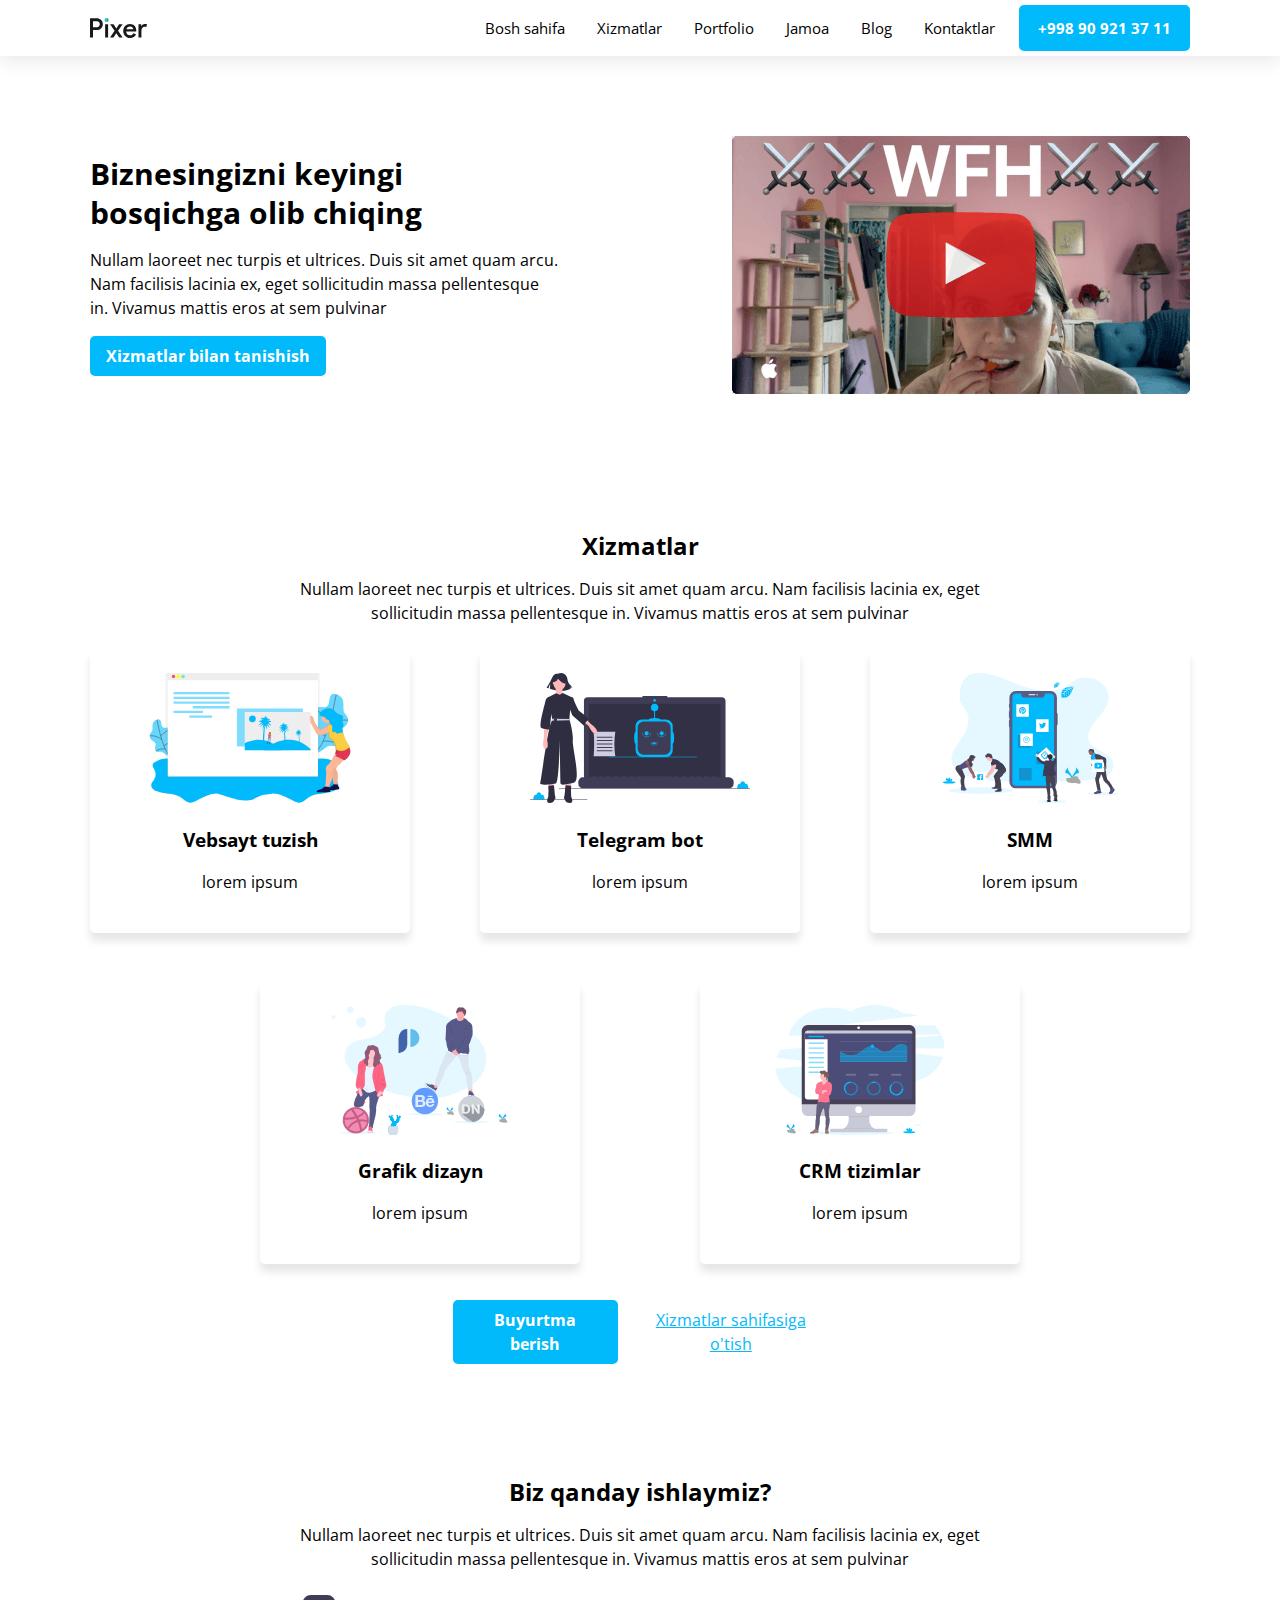
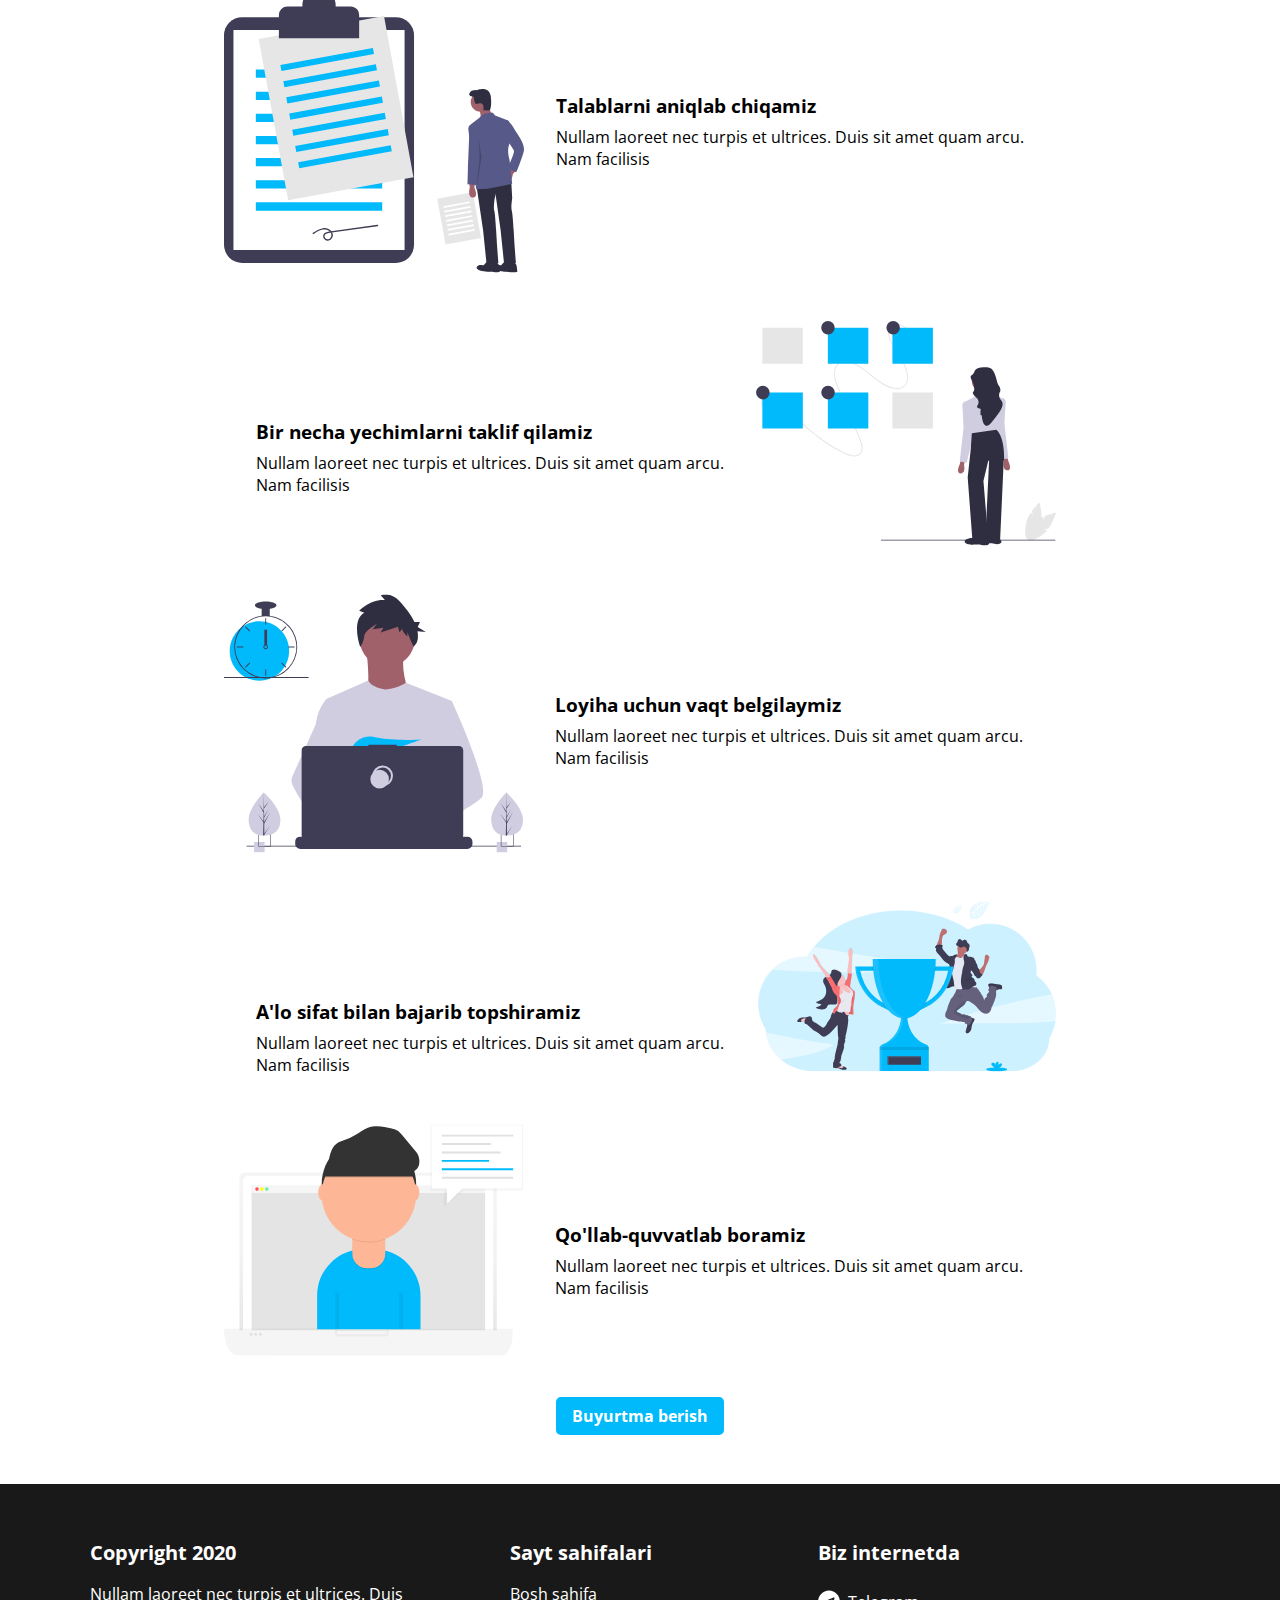
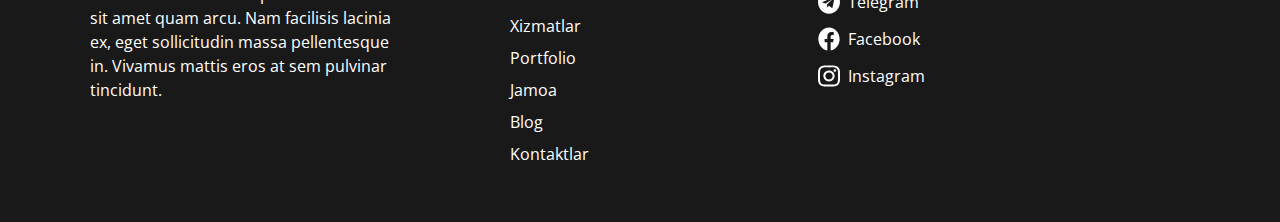
<file: index.html>
<!DOCTYPE html>
<html lang="uz">
<head>
  <meta charset="UTF-8">
  <meta name="viewport" content="width=device-width, initial-scale=1.0">
  <link rel="preconnect" href="https://fonts.googleapis.com">
  <link rel="preconnect" href="https://fonts.gstatic.com" crossorigin>
  <link href="https://fonts.googleapis.com/css2?family=Open+Sans:wght@300..800&display=swap" rel="stylesheet">
  <link rel="stylesheet" href="./css/main.css">
  <title>Pixer</title>
</head>
<body class="body">
  
  <!-- site header begin -->
  
  <header class="site-header">
    <div class="container">
      <div class="header-inner">
        <a class="logo-link" href="#">
          <img class="logo" 
          src="images/logo.svg"
          width="58"
          height="20" 
          alt="Site logo">
        </a>
        <nav class="navbar">
          <ul class="navbar-list">
            <li class="navbar-item">
              <a class="navbar-link" href="./index.html">Bosh sahifa</a>
            </li>
            <li class="navbar-item">
              <a class="navbar-link" href="./servicesindex.html">Xizmatlar</a>
            </li>
            <li class="navbar-item">
              <a class="navbar-link" href="#">Portfolio</a>
            </li>
            <li class="navbar-item">
              <a class="navbar-link" href="#">Jamoa</a>
            </li>
            <li class="navbar-item">
              <a class="navbar-link" href="#">Blog</a>
            </li>
            <li class="navbar-item">
              <a class="navbar-link" href="#">Kontaktlar</a>
            </li>
          </ul>
        </nav>
        <a class="navbar-out-link" href="tel:+998909213711">+998 90 921 37 11</a>
      </div>          
    </div>
  </header>
  
  <!-- site header end -->
  
  <!-- site main begin  -->
  
  <main class="site-main">
    <section class="hero">
      <div class="container">
        <div class="hero-inner">
          <div class="text-wrapper">
            <h1 class="hero-title">
              Biznesingizni keyingi bosqichga olib chiqing
            </h1>
            <p class="hero-text">
              Nullam laoreet nec turpis et ultrices. Duis sit amet quam arcu. Nam facilisis lacinia ex, 
              eget sollicitudin massa pellentesque in. Vivamus mattis eros at sem pulvinar
            </p>
            <a class="hero-link" href="#">Xizmatlar bilan tanishish</a>
          </div>
          <img class="hero-img" src="images/youtubeembed.png" 
          width="458"
          height="258"
          loading="lazy"
          srcset="images/youtubeembed.png 1x, images/youtubeembed@2x.png 2x"
          alt="Biznesni yaxshilash haqidagi video ma'lumot">
        </div>
      </div>
    </section>
    <section class="services">
      <div class="container">
        <div class="services-text-wrap">
          <h2 class="service-title">Xizmatlar</h2>
          <p class="service-text">Nullam laoreet nec turpis et ultrices. Duis sit amet quam arcu. Nam facilisis lacinia ex, 
            eget sollicitudin massa pellentesque in. Vivamus mattis eros at sem pulvinar</p>
          </div>
          <ul class="service-list">
            <li class="service-item">
              <img class="service-img" src="images/websiteillustration.svg" 
              width="203"
              height="130"
              loading="lazy"
              alt="website yaratish haqida">
              <h3 class="list-item-title">Vebsayt tuzish</h3>
              <p class="list-item-text">lorem ipsum</p>
            </li>
            <li class="service-item">
              <img class="service-img" src="images/botillustration.svg" 
              width="222"
              height="130"
              loading="lazy"
              alt="Bot yaratish haqida">
              <h3 class="list-item-title">Telegram bot</h3>
              <p class="list-item-text">lorem ipsum</p>
            </li>
            <li class="service-item">
              <img class="service-img" src="images/smmillustration.svg" 
              width="177"
              height="130"
              loading="lazy"
              alt="smm haqida">
              <h3 class="list-item-title">SMM</h3>
              <p class="list-item-text">lorem ipsum</p>
            </li>
            <li class="service-item even-service-item">
              <img class="service-img" src="images/designillustrationn.svg" 
              width="179"
              height="130"
              loading="lazy"
              alt="grafik dizayn haqida">
              <h3 class="list-item-title">Grafik dizayn</h3>
              <p class="list-item-text">lorem ipsum</p>
            </li>
            <li class="service-item even-service-itemm">
              <img class="service-img" src="images/crmillustrationn.svg" 
              width="170"
              height="130"
              loading="lazy"
              alt="CRM tizimlar haqida">
              <h3 class="list-item-title">CRM tizimlar</h3>
              <p class="list-item-text">lorem ipsum</p>
            </li>
          </ul>
          <ul class="service-out-list">
            <li class="service-out-item">
              <a class="service-out-link" href="#">Buyurtma berish</a>
            </li>
            <li class="service-out-item">
              <a class="out-link-service" href="#">Xizmatlar sahifasiga o'tish</a>
            </li>
          </ul>
        </div>
      </section>
      <section class="how-we-can-work">
        <div class="container">
          <div class="services-text-wrap">
            <h2 class="service-title">Biz qanday ishlaymiz?</h2>
            <p class="service-text">Nullam laoreet nec turpis et ultrices. Duis sit amet quam arcu. Nam facilisis lacinia ex,
              eget sollicitudin massa pellentesque in. Vivamus mattis eros at sem pulvinar</p>
            </div>
            <ul class="work-list">
              <li class="work-item">
                <img class="work-img" 
                src="images/workimage.svg" 
                width="300"
                height="278"
                loading="lazy"
                alt="talablarni korib chiqish haqida">
                <div class="work-text-wrap">
                  <h3 class="work-title">Talablarni aniqlab chiqamiz</h3>
                  <p class="work-text">Nullam laoreet nec turpis et ultrices. Duis sit amet quam arcu. Nam facilisis</p>
                </div>
              </li>
              <li class="work-item even-item">
                <img class="work-img" 
                src="images/stepilllustration.svg"
                width="300"
                height="225"
                loading="lazy" 
                alt="Takliflar haqida">
                <div class="work-text-wrap">
                  <h3 class="work-title">Bir necha yechimlarni taklif qilamiz</h3>
                  <p class="work-text">Nullam laoreet nec turpis et ultrices. Duis sit amet quam arcu. Nam facilisis</p>
                </div>
              </li>
              <li class="work-item">
                <img class="work-img" 
                src="images/manimgg.svg" 
                width="300"
                height="259"
                loading="lazy"
                alt="loyihalar haqida">
                <div class="work-text-wrap">
                  <h3 class="work-title">Loyiha uchun vaqt belgilaymiz</h3>
                  <p class="work-text">Nullam laoreet nec turpis et ultrices. Duis sit amet quam arcu. Nam facilisis</p>
                </div>
              </li>
              <li class="work-item even-item">
                <img class="work-img" 
                src="images/winnerimg.svg" 
                width="300"
                height="171"
                loading="lazy"
                alt="A'lo darajadagi xizmat haqida">
                <div class="work-text-wrap">
                  <h3 class="work-title">A'lo sifat bilan bajarib topshiramiz</h3>
                  <p class="work-text">Nullam laoreet nec turpis et ultrices. Duis sit amet quam arcu. Nam facilisis</p>
                </div>
              </li>
              <li class="work-item">
                <img class="work-img" 
                src="images/boyimage.svg" 
                width="300"
                height="232"
                alt="Qo'llab quvvatlash haqida">
                <div class="work-text-wrap">
                  <h3 class="work-title">Qo'llab-quvvatlab boramiz</h3>
                  <p class="work-text">Nullam laoreet nec turpis et ultrices. Duis sit amet quam arcu. Nam facilisis</p>
                </div>
              </li>
            </ul>
            <div class="work-link-wrap">
              <a class="work-link" href="#">Buyurtma berish</a>                        
            </div>
          </div>
        </section>
      </main>
      
      <!-- site main end -->
      
      <!-- site footer begin  -->
      
      <footer class="site-footer">
        <div class="container">
          <div class="footer-inner">
            <div class="footer-title-wrap">
              <strong class="footer-strong">Copyright 2020</strong>
              <p class="footer-text">Nullam laoreet nec turpis et ultrices. Duis sit amet quam arcu. Nam facilisis lacinia ex, 
                eget sollicitudin massa pellentesque in. Vivamus mattis eros at sem pulvinar tincidunt.</p>
              </div>
              <div class="footer-pages-wrap">
                <strong class="footer-strong">Sayt sahifalari</strong>
                <ul class="footer-list">
                  <li class="footer-list-item"><a class="footer-link" href="#">Bosh sahifa</a></li>
                  <li class="footer-list-item"><a class="footer-link" href="#">Xizmatlar</a></li>
                  <li class="footer-list-item"><a class="footer-link" href="#">Portfolio</a></li>
                  <li class="footer-list-item"><a class="footer-link" href="#">Jamoa</a></li>
                  <li class="footer-list-item"><a class="footer-link" href="#">Blog</a></li>
                  <li class="footer-list-item"><a class="footer-link" href="#">Kontaktlar</a></li>
                </ul>
              </div>
              <div class="app-wrapper">
                <strong class="footer-strong">Biz internetda</strong>
                <ul class="footer-listt">
                  <li class="footer-listt-item">
                    <a class="footer-app-link" target="_blank" href="https://t.me/asadbekerkinof/">
                      <img class="app-footer" src="images/telegramm.svg" 
                      width="22"
                      height="24"
                      loading="lazy"
                      alt="Telegram logosi">Telegram</a>
                    </li>
                    <li class="footer-listt-item">
                      <a class="footer-app-link" target="_blank" href="https://www.facebook.com/?locale=ru_RU">
                        <img class="app-footer" src="images/facebookk.svg" 
                        width="22"
                        height="24"
                        loading="lazy"
                        alt="facebook logosi">Facebook</a>
                      </li>
                      <li class="footer-listt-item">
                        <a class="footer-app-link" target="_blank" href="https://www.instagram.com/asadbek.erkinof/">
                          <img class="app-footer" src="images/instagramm.svg" 
                          width="22"
                          height="24"
                          loading="lazy"
                          alt="instagram logosi">Instagram</a>
                        </li>
                      </ul>
                   </div>
              </div>
          </div>
      </footer>
              
              <!-- site footer end -->
              
  </body>
</html>
</file>
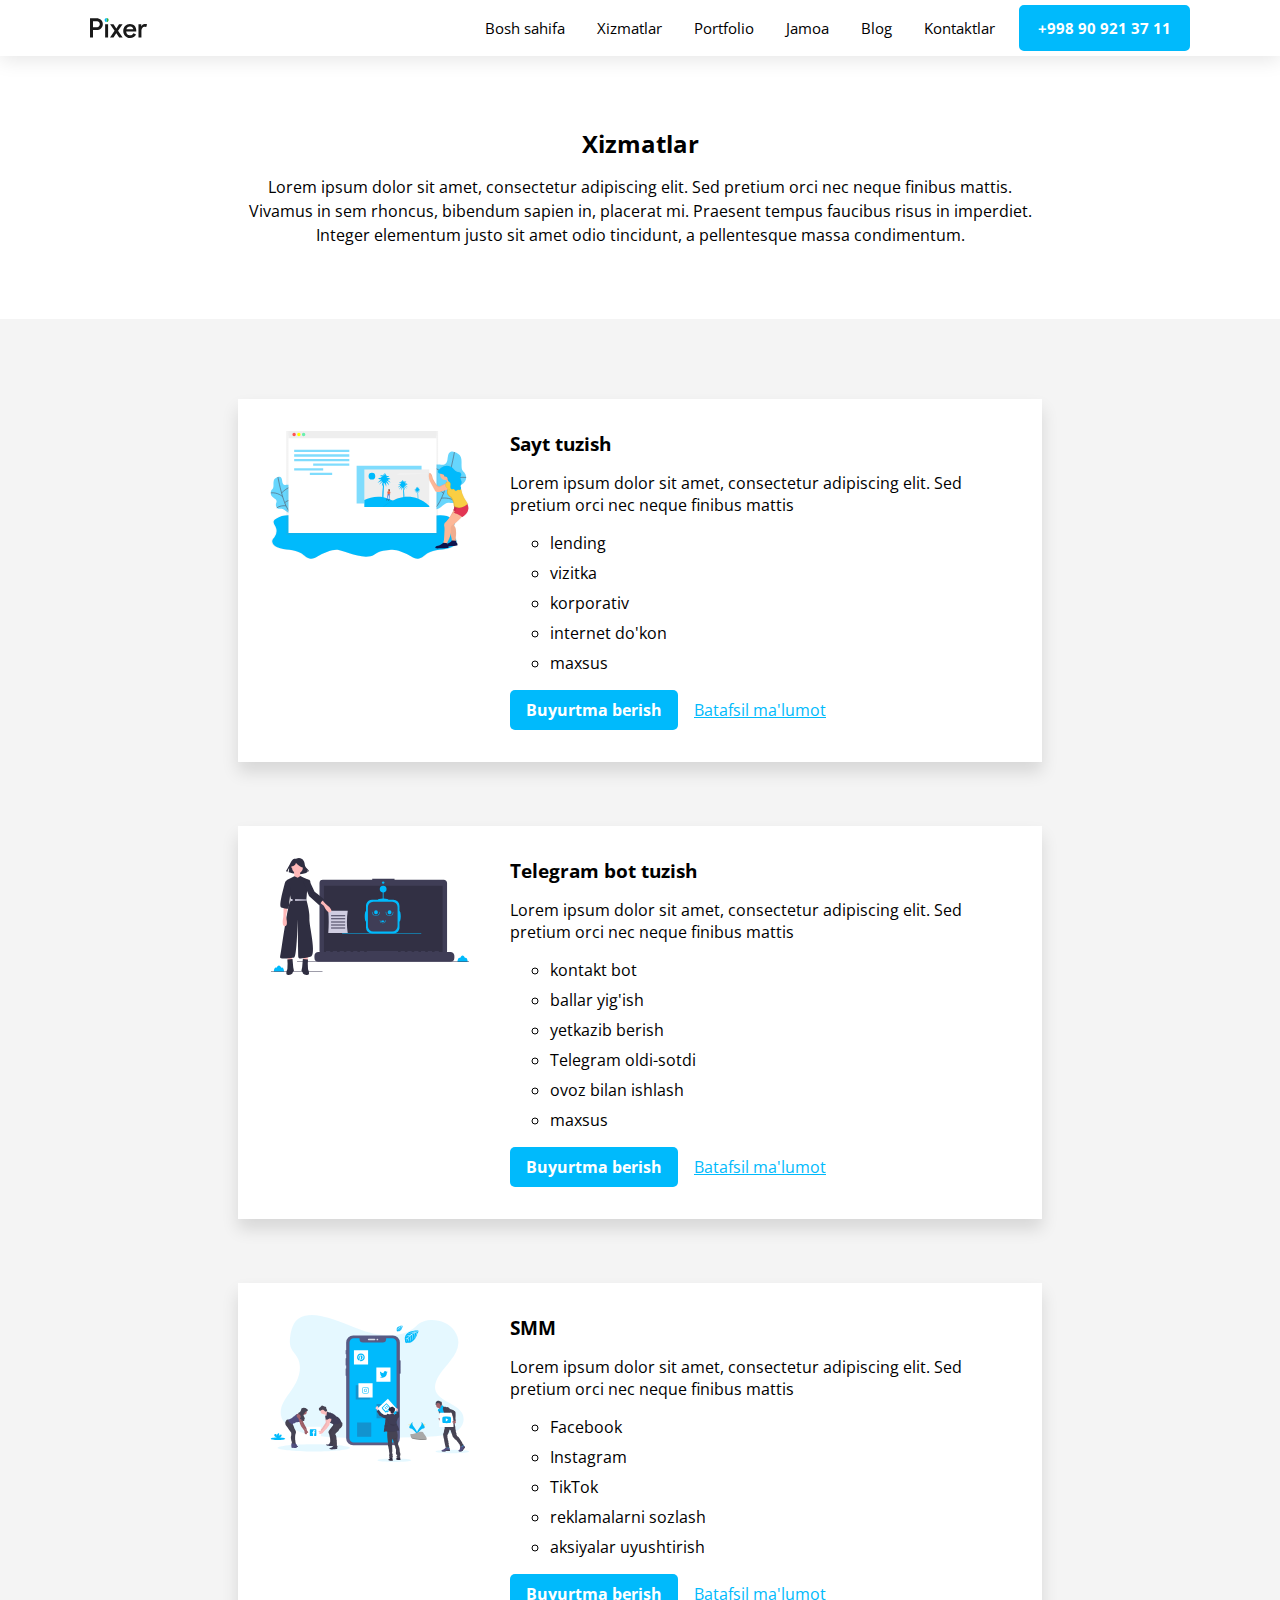
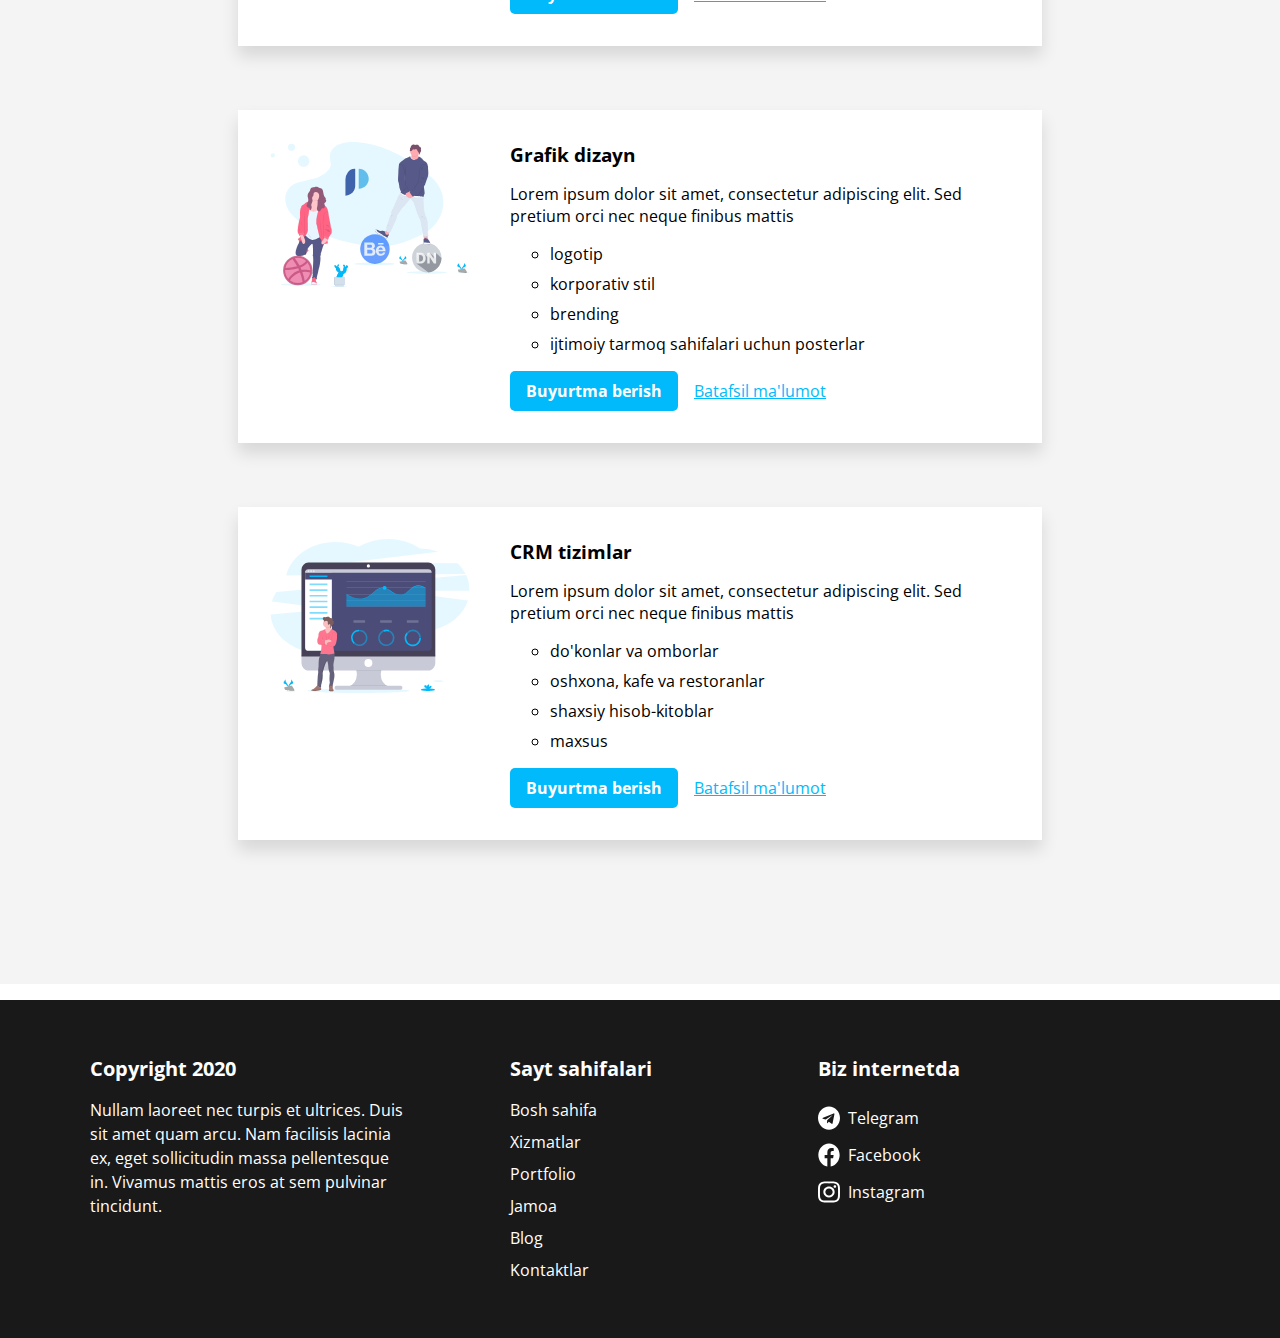
<file: servicesindex.html>
<!DOCTYPE html>
<html lang="en">
<head>
  <meta charset="UTF-8">
  <meta name="viewport" content="width=device-width, initial-scale=1.0">
  <title>Document</title>
  <link rel="preconnect" href="https://fonts.googleapis.com">
  <link rel="preconnect" href="https://fonts.gstatic.com" crossorigin>
  <link href="https://fonts.googleapis.com/css2?family=Open+Sans:wght@300..800&display=swap" rel="stylesheet">
  <link rel="stylesheet" href="./css/main.css">
</head>
<body class="body">
  <header class="site-header">
    <div class="container">
      <div class="header-inner">
        <a class="logo-link" href="#">
          <img class="logo" 
          src="images/logo.svg"
          width="58"
          height="20" 
          alt="Site logo">
        </a>
        <nav class="navbar">
          <ul class="navbar-list">
            <li class="navbar-item">
              <a class="navbar-link" href="./index.html">Bosh sahifa</a>
            </li>
            <li class="navbar-item">
              <a class="navbar-link" href="./servicesindex.html">Xizmatlar</a>
            </li>
            <li class="navbar-item">
              <a class="navbar-link" href="#">Portfolio</a>
            </li>
            <li class="navbar-item">
              <a class="navbar-link" href="#">Jamoa</a>
            </li>
            <li class="navbar-item">
              <a class="navbar-link" href="#">Blog</a>
            </li>
            <li class="navbar-item">
              <a class="navbar-link" href="#">Kontaktlar</a>
            </li>
          </ul>
        </nav>
        <a class="navbar-out-link" href="tel:+998909213711">+998 90 921 37 11</a>
      </div>          
    </div>
  </header>
  
  <main>
    <section>
      <div class="container">
        <div class="services-text-wrap service-wrap">
          <h2 class="service-title">Xizmatlar</h2>
          <p class="service-text service-desc">Lorem ipsum dolor sit amet, consectetur adipiscing elit. Sed pretium orci nec neque finibus mattis. Vivamus in sem rhoncus, bibendum sapien in, placerat mi. Praesent tempus faucibus risus in imperdiet. Integer elementum justo sit amet odio tincidunt, a pellentesque massa condimentum.</p>
        </div>
      </div>
      </section>
        
        <section class="service-section">
          <div class="container">
            <ul class="services-box-list">
              <li class="services-list">
                <img class="services-list-img" 
                src="images/websiteillustration.svg"
                width="200"
                height="128"
                loading="eager"
                alt="Webiste picture">
                
                <div class="service-title-box">
                  <h3 class="services-title">Sayt tuzish</h3>
                  <p class="services-text">Lorem ipsum dolor sit amet, consectetur adipiscing elit. Sed pretium orci nec neque finibus mattis</p>
                  <ul class="smth-list">
                    <li class="smth-item">lending</li>
                    <li class="smth-item">vizitka</li>
                    <li class="smth-item">korporativ</li>
                    <li class="smth-item">internet do'kon</li>
                    <li class="smth-item">maxsus</li>
                  </ul>
                  
                  <ul class="services-link-list">
                    <li class="service-out-item">
                      <a class="service-out-link" href="#">Buyurtma berish</a>
                    </li>
                    <li class="service-out-item">
                      <a class="out-link-service" href="#">Batafsil ma'lumot</a>
                    </li>
                  </ul>
                </div>
                
              </li>
              
              <li class="services-list">
                <img class="services-list-img" 
                src="images/botillustration.svg"
                width="200"
                height="117"
                loading="lazy"
                alt="bot create picture">
                
                <div class="service-title-box">
                  <h3 class="services-title">Telegram bot tuzish</h3>
                  <p class="services-text">Lorem ipsum dolor sit amet, consectetur adipiscing elit. Sed pretium orci nec neque finibus mattis</p>
                  <ul class="smth-list">
                    <li class="smth-item">kontakt bot</li>
                    <li class="smth-item">ballar yig'ish</li>
                    <li class="smth-item">yetkazib berish</li>
                    <li class="smth-item">Telegram oldi-sotdi</li>
                    <li class="smth-item">ovoz bilan ishlash</li>
                    <li class="smth-item">maxsus</li>
                  </ul>
                  
                  <ul class="services-link-list">
                    <li class="service-out-item">
                      <a class="service-out-link" href="#">Buyurtma berish</a>
                    </li>
                    <li class="service-out-item">
                      <a class="out-link-service" href="#">Batafsil ma'lumot</a>
                    </li>
                  </ul>
                </div>
              </li>
              
              <li class="services-list">
                <img class="services-list-img" 
                src="images/smmillustration.svg"
                width="200"
                height="147"
                loading="lazy"
                alt="SMM picture">
                
                
                <div class="service-title-box">
                  <h3 class="services-title">SMM</h3>
                  <p class="services-text">Lorem ipsum dolor sit amet, consectetur adipiscing elit. Sed pretium orci nec neque finibus mattis</p>
                  <ul class="smth-list">
                    <li class="smth-item">Facebook</li>
                    <li class="smth-item">Instagram</li>
                    <li class="smth-item">TikTok</li>
                    <li class="smth-item">reklamalarni sozlash</li>
                    <li class="smth-item">aksiyalar uyushtirish</li>
                  </ul>
                  
                  <ul class="services-link-list">
                    <li class="service-out-item">
                      <a class="service-out-link" 
                      href="#">Buyurtma berish</a>
                    </li>
                    <li class="service-out-item">
                      <a class="out-link-service" 
                      href="#">Batafsil ma'lumot</a>
                    </li>
                  </ul>
                </div>
              </li>
              
              <li class="services-list">
                <img class="services-list-img" 
                src="images/designillustrationn.svg" 
                width="200"
                height="145"
                loading="lazy"
                alt="grafik design picture">
                
                
                <div class="service-title-box">
                  <h3 class="services-title">Grafik dizayn</h3>
                  <p class="services-text">Lorem ipsum dolor sit amet, consectetur adipiscing elit. Sed pretium orci nec neque finibus mattis</p>
                  <ul class="smth-list">
                    <li class="smth-item">logotip</li>
                    <li class="smth-item">korporativ stil</li>
                    <li class="smth-item">brending</li>
                    <li class="smth-item">ijtimoiy tarmoq sahifalari uchun posterlar</li>
                  </ul>
                  
                  <ul class="services-link-list">
                    <li class="service-out-item">
                      <a class="service-out-link" href="#">Buyurtma berish</a>
                    </li>
                    <li class="service-out-item">
                      <a class="out-link-service" href="#">Batafsil ma'lumot</a>
                    </li>
                  </ul>
                </div>
              </li>
              
              <li class="services-list">
                <img class="services-list-img" 
                src="images/crmillustrationn.svg" 
                width="200"
                height="154"
                loading="lazy"
                alt="CRM picture">
                
                <div class="service-title-box">
                  <h3 class="services-title">CRM tizimlar</h3>
                  <p class="services-text">Lorem ipsum dolor sit amet, consectetur adipiscing elit. Sed pretium orci nec neque finibus mattis</p>
                  <ul class="smth-list">
                    <li class="smth-item">do'konlar va omborlar</li>
                    <li class="smth-item">oshxona, kafe va restoranlar</li>
                    <li class="smth-item">shaxsiy hisob-kitoblar</li>
                    <li class="smth-item">maxsus</li>
                  </ul>
                  
                  <ul class="services-link-list">
                    <li class="service-out-item">
                      <a class="service-out-link" href="#">Buyurtma berish</a>
                    </li>
                    <li class="service-out-item">
                      <a class="out-link-service" href="#">Batafsil ma'lumot</a>
                    </li>
                  </ul>
                </div>
              </li>
            </ul>
          </div>
        </section>

        
  </main>
  
  <footer class="site-footer">
    <div class="container">
      <div class="footer-inner">
        <div class="footer-title-wrap">
          <strong class="footer-strong">Copyright 2020</strong>
          <p class="footer-text">Nullam laoreet nec turpis et ultrices. Duis sit amet quam arcu. Nam facilisis lacinia ex, eget sollicitudin massa pellentesque in. Vivamus mattis eros at sem pulvinar tincidunt.</p>
        </div>
        <div class="footer-pages-wrap">
          <strong class="footer-strong">Sayt sahifalari</strong>
          <ul class="footer-list">
            <li class="footer-list-item"><a class="footer-link" href="#">Bosh sahifa</a></li>
            <li class="footer-list-item"><a class="footer-link" href="#">Xizmatlar</a></li>
            <li class="footer-list-item"><a class="footer-link" href="#">Portfolio</a></li>
            <li class="footer-list-item"><a class="footer-link" href="#">Jamoa</a></li>
            <li class="footer-list-item"><a class="footer-link" href="#">Blog</a></li>
            <li class="footer-list-item"><a class="footer-link" href="#">Kontaktlar</a></li>
          </ul>
        </div>
        <div class="app-wrapper">
          <strong class="footer-strong">Biz internetda</strong>
          <ul class="footer-listt">
            <li class="footer-listt-item">
              <a class="footer-app-link" target="_blank" href="https://t.me/asadbekerkinof/">
                <img class="app-footer" src="images/telegramm.svg" 
                width="22"
                height="24"
                loading="lazy"
                alt="Telegram logosi">Telegram</a>
              </li>
              <li class="footer-listt-item">
                <a class="footer-app-link" target="_blank" href="https://www.facebook.com/?locale=ru_RU">
                  <img class="app-footer" src="images/facebookk.svg" 
                  width="22"
                  height="24"
                  loading="lazy"
                  alt="facebook logosi">Facebook</a>
                </li>
                <li class="footer-listt-item">
                  <a class="footer-app-link" target="_blank" href="https://www.instagram.com/asadbek.erkinof/">
                    <img class="app-footer" src="images/instagramm.svg" 
                    width="22"
                    height="24"
                    loading="lazy"
                    alt="instagram logosi">Instagram</a>
                  </li>
                </ul>
              </div>
          </div>
       </div>
    </footer>
  </body>
</html>
</file>
<file: css/main.css>
* {
  box-sizing: border-box;
}

.body {
  margin: 0;
  font-family: "Open Sans", "Arial" , sans-serif
}

.container {
  width: 1140px;
  margin-inline: auto;
  padding-right: 20px;
  padding-left: 20px;
}

.site-header {
  box-shadow: 0px 4px 20px 0px rgba(0, 0, 0, 0.10);
}

.header-inner {
  display: flex;
  align-items: center;
}

.logo-link {
  margin-right: auto;
}

.logo {
  display: block;
  height: auto;
}

.logo:hover{
  opacity: 0.8;
}

.logo-link:active {
  opacity: 0.4;
}

.navbar {
  margin-right: 8px;
}

.navbar-list {
  list-style: none;
  display: flex;
}

.navbar-link {
  text-decoration-line: none;
  color: #000;
  font-size: 15px;
  font-weight: 400;
  line-height: 24px;
  padding: 16px;
}

.navbar-link:hover {
  border-bottom: #191919;
  border-bottom-style: solid;
}

.navbar-link:active {
  color: #fff;
  background-color: #191919;
  opacity: 0.7;
  border-bottom: none;
  border: 3px solid #00BAFC;

}

.navbar-out-link {
  border-radius: 5px;
  background: #00BAFC; 
  color: #FFF;
  font-size: 15px;
  font-weight: 700;
  line-height: 24px;
  text-decoration-line: none;
  padding: 8px 16px; 
  border: 3px solid #00BAFC;
  
}

.navbar-out-link:hover {
  border-style: solid;
  background-color: #fff;
  color: #00BAFC;
  border-style: solid;
  border: 3px solid #00BAFC;
}

.navbar-out-link:active {
  color: #fff;
  background-color: #00BAFC;
  opacity: 0.6;
  border: 3px solid #00BAFC;
}

.service-item:hover {
  border-radius: 5px;
  background: #FFF;
  box-shadow: 0px 12px 21px 0px rgba(0, 0, 0, 0.10);
}

.service-item:active {
  border-radius: 5px;
  background: #FFF;
  box-shadow: 0px 4px 4px 0px rgba(0, 0, 0, 0.20);
}


.hero {
  padding-block: 80px;
}

.hero-inner {
  display: flex;
  justify-content: space-between;
  align-items: center;
}

.text-wrapper {
  width: 470px;
}

.hero-title {
  color: #000;
  font-size: 30px;
  font-weight: 700;
  line-height: 130%;
  margin-top: 0;
  margin-bottom: 16px;
}

.hero-text {
  color: #000;
  font-size: 16px;
  font-weight: 400;
  line-height: 24px;
  margin-top: 0;
  margin-bottom: 16px;
}

.hero-link {
  display: inline-block;
  color: #FFF;
  font-size: 16px;
  font-weight: 700;
  line-height: 24px;
  border-radius: 5px;
  background: #00BAFC;
  text-decoration-line: none;
  padding: 8px 16px;
  align-items: center;
}

.hero-link:hover {
  opacity: 0.8;
}

.hero-link:active {
  opacity: 0.6;
}

.services {
  padding-block: 56px;
}

.services-text-wrap {
  width: 719px;
  margin-inline: auto;
  margin-bottom: 24px;
}

.service-title {
  color: #000;
  text-align: center;
  font-size: 24px;
  font-weight: 700;
  line-height: 130%;
  margin: 0;
  margin-bottom: 16px;
}

.service-text {
  color: #000;
  text-align: center;
  font-size: 16px;
  font-weight: 400;
  line-height: 24px;
  margin: 0;
}



.service-list {
  display: flex;
  flex-wrap: wrap;
  justify-content: space-between;
  align-items: center;
  list-style: none;
  margin: 0;
  padding: 0;
}

.service-item {
  width: 320px;
  margin-bottom: 48px;
  text-align: center;
  padding-top: 24px;
}

.even-service-item {
  margin-inline:  100px;
}

.service-out-list {
  list-style: none;
  display: flex;
  margin-inline: auto;
  padding-top: 24px;
  align-items: center;
  width: 375px;
  padding-left: 0;
}

.service-out-item {
  text-align: center;
}

.service-link-wrap {
  width: 378px;
  margin-inline: auto;
  display: flex;
}


.service-out-link {
  text-decoration-line: none;
  color: #FFF;
  font-size: 16px;
  font-weight: 700;
  line-height: 24px;
  padding: 8px 16px;
  align-items: center;
  border-radius: 5px;
  background: #00BAFC;
  margin-right: 16px;
  display: inline-block;
}

.service-out-link:hover {
  opacity: 0.8;
}

.service-out-link:active {
  opacity: 0.6;
}

.out-link-service {
  color: var(--blue, #00BAFC);
  text-align: center;
  font-size: 16px;
  font-weight: 400;
  line-height: 24px;
  text-decoration-line: underline;
}

.how-we-can-work {
  padding-block: 56px;
}

.work-item {
  display: flex;
  width: 832px;
  margin-inline: auto;
  margin-bottom: 48px;
  margin-top: 24px;
}

.work-text-wrap {
  align-items: center;
  margin-left: 32px;
}

.even-item {
  flex-direction: row-reverse;
  margin-right: 0;
  margin-left: 32px;
  margin-inline: auto;
  margin-bottom: 48px;
}
.work-title {
  margin: 0;
  margin-bottom: 8px;
  margin-top: 98px;
}

.work-text {
  margin: 0;
  align-content: ;
}

.work-list {
  margin: 0;
  padding: 0;
}

.work-link {
  color: #FFF;
  font-size: 16px;
  font-weight: 700;
  line-height: 24px;
  padding: 8px 16px;
  align-items: center;
  border-radius: 5px;
  background: #00BAFC;
  text-decoration-line: none;
}

.work-link:hover {
  opacity: 0.8;
}

.work-link:active {
  opacity: 0.6;
}

.work-link-wrap {
  text-align: center;
}

.site-footer {
  padding-block: 56px;
  background-color: #191919;
}

.footer-inner {
  display: flex;
}

.footer-title-wrap {
  width: 320px;
}

.footer-strong {
  color: #FFF;
  font-size: 20px;
  font-weight: 700;
  line-height: 130%; 
}

.footer-text {
  color: #FFF;
  font-size: 16px;
  font-weight: 400;
  line-height: 150%;
  margin: 0;
  margin-top: 16px;
}

.footer-list {
  list-style: none;
  margin: 0;
  padding: 0;
  margin-top: 16px;
}

.footer-listt {
  margin-top: 16px;
  margin: 0;
  padding: 0;
}

.footer-link {
  color: #FFF;
  font-size: 16px;
  font-weight: 400;
  line-height: 24px;
  text-decoration-line: none;
}

.footer-link  :hover {
  color: #00BAFC;
}



.footer-listt-item {
  list-style: none;
}

.footer-title-wrap {
  margin-right: 100px;
}

.footer-pages-wrap {
  margin-right: 165px;
}

.footer-app-link {
  text-decoration-line: none ;
  color: #FFF;
  font-size: 16px;
  font-weight: 400;
  line-height: 24px;
}

.footer-pages-wrap {
  width: 143px;
  flex-direction: column;
}

.app-wrapper {
  width: 150px;
  display: inline-block;
}

.app-footer {
  margin-right: 8px;
  height: auto;
}

.footer-listt-item {
  display: flex;
  justify-content: space-between;
}

.footer-link:hover {
  color: #00BAFC;
}

.footer-link:active {
  opacity: 0.6;
}

.footer-app-link:hover {
  color: #00BAFC;
}

.footer-app-link:active {
  opacity: 0.6;
}
.app-footer:hover {
  opacity: 0.8;
}

.app-footer:active   {
  opacity: 0.6;
}

.footer-app-link {
  display: flex;
  margin-bottom: 5px;
}

.service-wrap {
  padding-block: 72px;
  width: 800px;
  margin-bottom: 0;
}

.services-box-list {
  list-style: none;
  margin-top: 0;
  padding-left: 0;
  margin-inline: auto;
  padding-block: 80px;
}

.service-section {
  background: #F4F4F4;
}

.services-list {
  width: 804px;
  padding: 32px;
  margin-inline: auto;
  display: flex;
  background-color: #fff;
  margin-bottom: 64px;
  box-shadow: 0px 10px 16px 0px rgba(0, 0, 0, 0.12);
  
}

.services-link-list {
  list-style: none;
  display: flex;
  margin: 0;
  padding: 0;
  margin-block: 16px;
}

.services-list-img {
  margin-right: 40px;
}

.services-title {
  margin: 0;
  margin-bottom: 16px;
}

.services-text {
  margin: 0;
  margin-bottom: 16px;
}

.services-link-list {
  margin: 0;
  display: flex;
  align-items: center;
}
.smth-list {
  list-style-image: url(https://bek-pixer.netlify.app/images/dot.svg);
  margin-bottom: 16px;
}

.service-title-box {
  width: 500px;
}

.footer-listt {
  margin-top: 16px;
}

.footer-app-link {
  margin-top: 8px;
}

.footer-list-item {
  margin-top: 8px;
}

.smth-item {
  margin-top: 8px;
}

.service-item {
  border-radius: 5px;
  background: #FFF;
  box-shadow: 0px 8px 8px 0px rgba(0, 0, 0, 0.10);
  padding: 24px;
}

.even-service-item {
  margin-bottom: 0;
  margin-left: 170px
}

.even-service-itemm {
  margin-bottom: 0;
  margin-right: 170px;
}

.service-list {
  margin-bottom: 16px;
}

.service-out-list {
  padding-top: 20px;
  margin-bottom: 0; 
}
</file>
